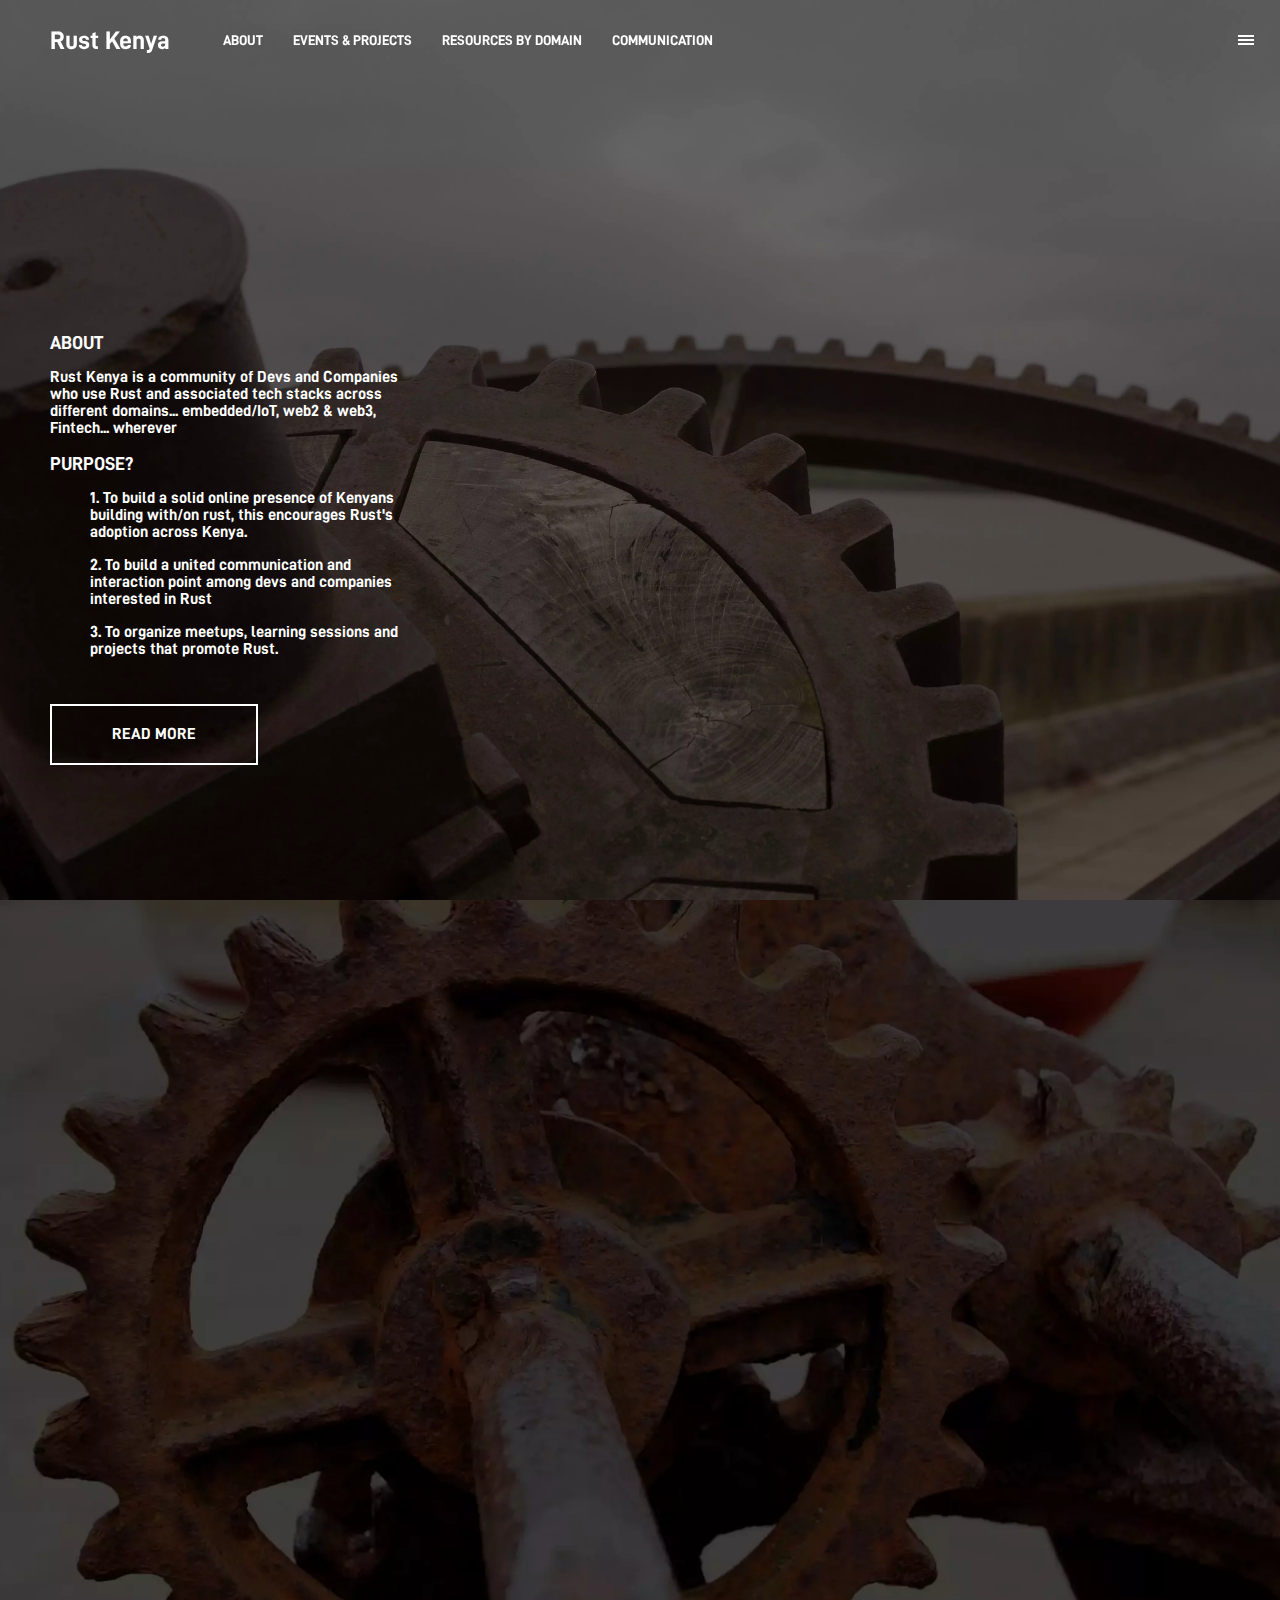
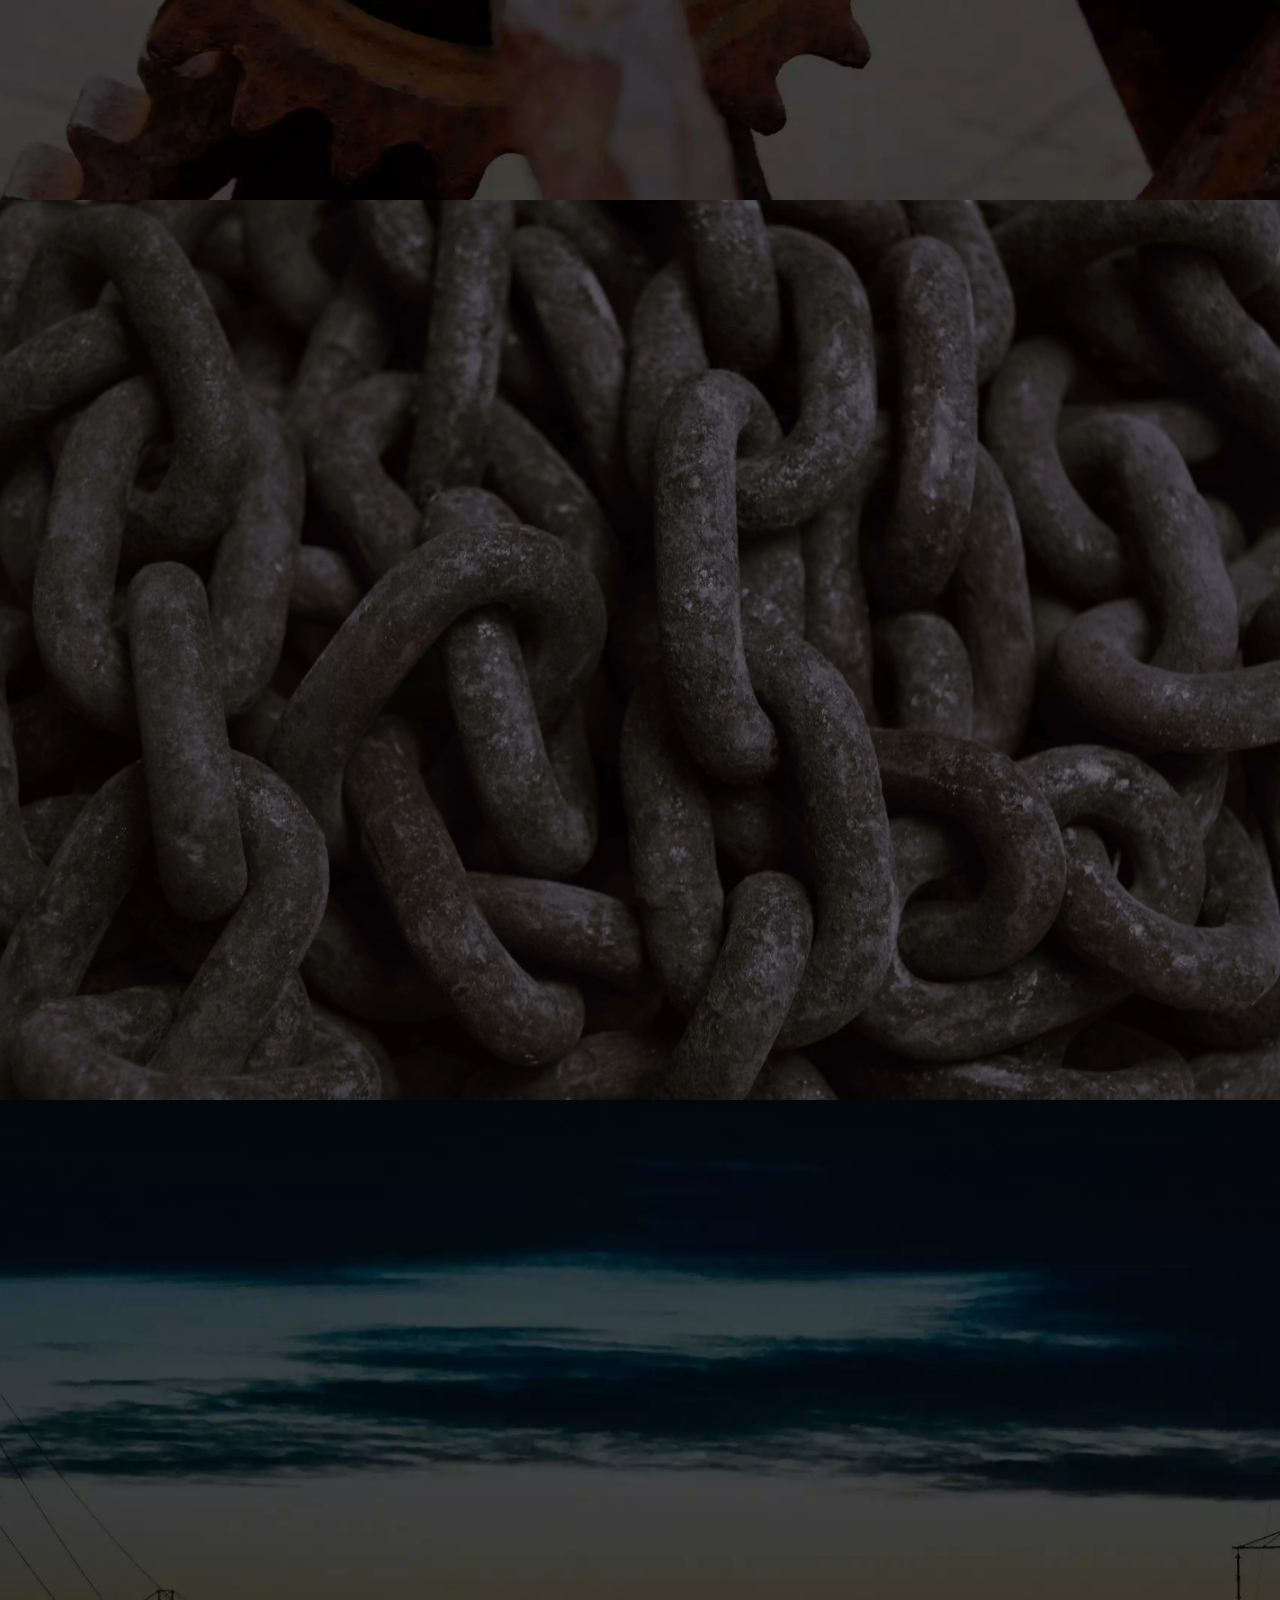
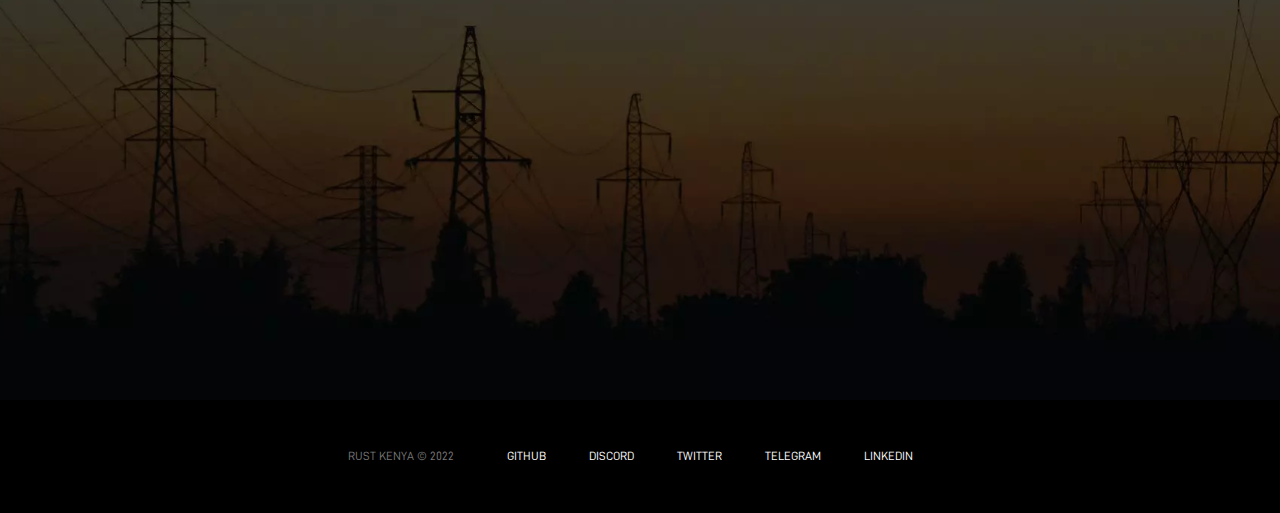
<file: index.html>
<!doctype html>
<html lang="en">
<head>
    <meta charset="UTF-8">
    <meta name="viewport" content="width=device-width, user-scalable=yes">
    <title>Rust Kenya</title>
    <link rel="stylesheet" href="styles.css">
</head>
<body>
    <header>
        <a href="" class="logo" >
            <text xml:space="preserve"
                style="font-style:normal;font-variant:normal;font-weight:normal;font-stretch:normal;font-size:25.4px;font-family:D-DIN-Bold;-inkscape-font-specification:Chilanka;mix-blend-mode:luminosity;fill:#ffffff;fill-opacity:1;stroke-width:0.265;stroke-dasharray:none"
                x="54.952732" y="131.60526" id="text1">
                <tspan sodipodi:role="line" id="tspan1"
                    style="font-style:normal;font-variant:normal;font-weight:bold;font-stretch:normal;font-family:D-DIN-Bold;-inkscape-font-specification:Chilanka;fill:#ffffff;fill-opacity:1;stroke-width:0.265;stroke-dasharray:none"
                    x="54.952732" y="131.60526">Rust Kenya</tspan>
            </text>
        </a>
        <nav class="center-nav">
            <a href="">About</a>
            <a href="">Events & Projects</a>
            <a href="">Resources by Domain</a>
            <a href="">Communication</a>
        </nav>

        <!-- [to_remove] -->
        <nav class="right-nav">
            <!-- [to_remove] -->
            <!-- <a href="">Shop</a> -->
        </nav>
    </header>
    <div class="shadow"></div>
    <button class="hamburger" onclick="toggle()">
        <span></span>
        <span></span>
        <span></span>
    </button>
    <nav class="mobile-nav">
        <a href="">About</a>
        <a href="">Events & Projects</a>
        <a href="">Resources by Domain</a>
        <a href="">Communication</a>
    </nav>
    <section style="background-image: url('images/moded/chosen/webp/cog_6_big')">
        <div class="content-outer">
            <div class="content">
                <h3>ABOUT</h3>
                <p>Rust Kenya is a community of Devs and Companies who use Rust and associated tech stacks across different domains...
                     embedded/IoT, web2 & web3, Fintech... wherever</span>
                </p>

                <h3>PURPOSE? </h3>
                <ul>1.  To build a solid online presence of Kenyans building with/on rust, this encourages Rust's adoption across Kenya.</ul>
                <ul>2.  To build a united communication and interaction point among devs and companies interested in Rust</ul>
                <ul>3.  To organize meetups, learning sessions and projects that promote Rust.</ul>

                <a href=""><span>Read More</span></a>
                
            </div>
        </div>
    </section>
    
    <section style="background-image: url('images/moded/chosen/webp/cog_3_big_drk')">
        <div class="content-outer">
            <div class="content">
                <h3>PROJECTS & EVENTS</h3>
                <p>Rust Kenya organizes meetups, learning sessions and projects that smoothen Rust Adoption.</p>
                <a href=""><span>Read More</span></a>
            </div>
        </div>
    </section>
    <section style="background-image: url('images/moded/chosen/webp/chains_2_drk')">
        <div class="content-outer">
            <div class="content">
                <h3>RESOURCES BY DOMAIN</h3>
                This is a collection of three kinds of resources: 
                <ul>1. People and companies using Rust and rust-based stacks</ul>
                <ul>2. Software and Tools organized by domain</ul>
                <ul>3. Books/Blogs/Other Literature recomendations</ul>
                 
                
                
                <a href=""><span>Learn more</span></a>
            </div>
        </div>
    </section>
    <section style="background-image: url('images/moded/chosen/webp/comm_1_2600')">
        <div class="content-outer">
            <div class="content">
                <h3>CONTACT & COMMUNICATION</h3>
                This is a single-point of communication. A place where :
                <ul>1.  Devs can interact with each other</ul>
                <ul>2.  Announcements, suggestions and Discussions get done</ul>
                <ul>3.  You can get in touch with the Admins and other devs</ul>

                <a href=""><span>Learn more</span></a>
            </div>
        </div>
    </section>
    <footer>
        <nav>
            <span>Rust Kenya &copy; 2022</span>
            <a href="">GITHUB</a>
            <a href="">DISCORD</a>
            <a href="">TWITTER</a>
            <a href="">TELEGRAM</a>
            <a href="">LINKEDIN</a>
        </nav>
    </footer>
    <script src="scripts/nav.js"></script>
    <script src="scripts/scroll.js"></script>
</body>
</html>
</file>
<file: styles.css>
@font-face {
    font-family: D-DIN-Bold;
    src: url('fonts/d-din/D-DIN-Bold.otf');
}
@font-face {
    font-family: D-DIN-Regular;
    src: url('fonts/d-din/D-DIN.otf');
}

html, body{
    margin: 0;
    padding: 0;
}
body{
    background-color: #000;
    color:#fff;
    font-family: D-DIN-Bold,Arial,Verdana,sans-serif;
}
a{
    color: #fff;
    text-decoration: none;
}
svg{
    fill: #fff;
}
header{
    display: flex;
    align-items: center;
    padding: 20px 50px;
    max-width: 1400px;
    margin: 0 auto;
    height: 40px;
    position: fixed;
    top:0;
    z-index: 2;
}
header svg{
    width: 140px;
}
header a.logo{
    position: fixed;
    top:20px;
    left: 50%;
    margin-left: -70px;
}
@media (min-width: 1000px) {
    header svg{
        width: 200px;
    }
    header a.logo{
        margin-right: 40px;
        position: relative;
        top:initial;
        left: initial;
        margin-left: initial;
    }
}

.center-nav{
    display:none;
}
@media (min-width: 1000px) {
    .center-nav{
        display:block;
    }
}
.center-nav a, .right-nav a{
    text-transform: uppercase;
    text-decoration: none;
    font-size: 14px;
    padding: 0;
    margin: 0 13px;
    position: relative;
}
.center-nav a:before, .right-nav a:before{
    content: '';
    width: 0;
    right:0;
    bottom:-3px;
    height: 2px;
    background-color: #fff;
    position: absolute;
    transition: width .2s linear;
}
.center-nav a:hover:before, .right-nav a:hover:before{
    right: initial;
    left:0;
    width: 100%;
}


.right-nav{
    position: fixed;
    right:0;
    top:20px;
    height: 40px;
    display: flex;
    align-items: center;
}
.right-nav a{
    display:none;
}
@media (min-width: 1000px) {
    .right-nav a{
        display:inline-block;
        padding: 0;
        margin: 0 50px;
    }
}
.hamburger{
    position:fixed;
    z-index: 3;
    right:6px;
    top:13px;
    color:#fff;
    padding: 20px;
    background-color:transparent;
    border:0;
    cursor: pointer;
}
.hamburger span{
    display:block;
    width: 16px;
    margin: 2px 0;
    height: 2px;
    background-color:#fff;
    position: relative;
    transition: all 0.2s linear;
}
.hamburger.active span:first-child,
.hamburger.active span:nth-child(2){
    transform: rotate(45deg);
}
.hamburger.active span:nth-child(2){
    transform: rotate(-45deg);
    top: -4px;
}
.hamburger.active span:last-child{
    opacity: 0;
}
.shadow.active{
    position: fixed;
    inset:0;
    background-color:rgba(0,0,0,.3);
    z-index: 1;
}
nav.mobile-nav{
    padding-top: 70px;
    display:block;
    position:fixed;
    top:0;
    right:-280px;
    bottom:0;
    z-index: 2;
    width: 280px;
    background-color:#000;
    transition: right 0.3s ease-in-out;
}
nav.mobile-nav.active{
    right:0;
}
nav.mobile-nav a{
    display:block;
    opacity: 0;
    border-bottom: 1px solid #222;
    text-transform: uppercase;
    padding: 16px 25px;
    text-decoration: none;
    text-align: right;
    font-family: D-DIN-Regular, sans-serif;
    transition: opacity .3s linear;
    transition-delay: .2s;
}
nav.mobile-nav.active a{
    opacity:1;
}
nav.mobile-nav a:nth-child(2){transition-delay: .25s;}
nav.mobile-nav a:nth-child(3){transition-delay: .3s;}
nav.mobile-nav a:nth-child(4){transition-delay: .35s;}
nav.mobile-nav a:nth-child(5){transition-delay: .4s;}
nav.mobile-nav a:nth-child(6){transition-delay: .45s;}
nav.mobile-nav a:nth-child(7){transition-delay: .5s;}
nav.mobile-nav a:nth-child(8){transition-delay: .55s;}
nav.mobile-nav a:nth-child(9){transition-delay: .6s;}
nav.mobile-nav a:nth-child(10){transition-delay: .65s;}
nav.mobile-nav a:nth-child(11){transition-delay: .7s;}
nav.mobile-nav a:nth-child(12){transition-delay: .75s;}


section{
    min-height: 100vh;
    background-repeat: no-repeat;
    background-size: cover;
    background-position: center center;
    position: relative;
    display: flex;
    align-items: flex-end;
}
section div.content-outer{
    flex-grow: 1;
    max-width: 1400px;
    margin: 0 auto;
    position: relative;
}
section.active div.content{
    opacity: 1;
    bottom:15vh;
}
section div.content{
    position: absolute;
    left: 50px;
    max-width: 360px;
    opacity:0;
    bottom:10vh;
    transition: all .5s linear;
}
section div.content h2{
    font-size: 48px;
    margin:0;
}
section div.content h3{
    margin: 0 0 10px;
}
section div.content a{
    border: 2px solid #fff;
    display: inline-block;
    padding: 20px 60px;
    text-transform: uppercase;
    text-decoration: none;
    margin-top: 30px;
    position:relative;
}
section div.content a:before{
    content:'';
    display: block;
    width:100%;
    position: absolute;
    top:0;
    left:0;
    height:0;
    transition: height 0.3s ease-in-out;
    background-color:white;
}
section div.content a:hover:before{
    height:100%;
    top:initial;
    bottom:0;
}
section div.content a span{
    position: relative;
    z-index: 1;
    transition:color .3s ease-in-out;
}
section div.content a:hover span{
    color:#000;
}

footer{
    padding: 50px;
    font-size: 12px;
    font-family: D-DIN-Regular, sans-serif;
}
footer nav{
    text-align: center;
}
footer nav span{
    color: #777;
    display: inline-block;
    padding-right: 30px;
    text-transform: uppercase;
}
footer nav a{
    padding: 0 20px;
    text-decoration: none;
    transition: color .2s linear;
}
footer nav a:hover{
    color: #aaa;
}
</file>
